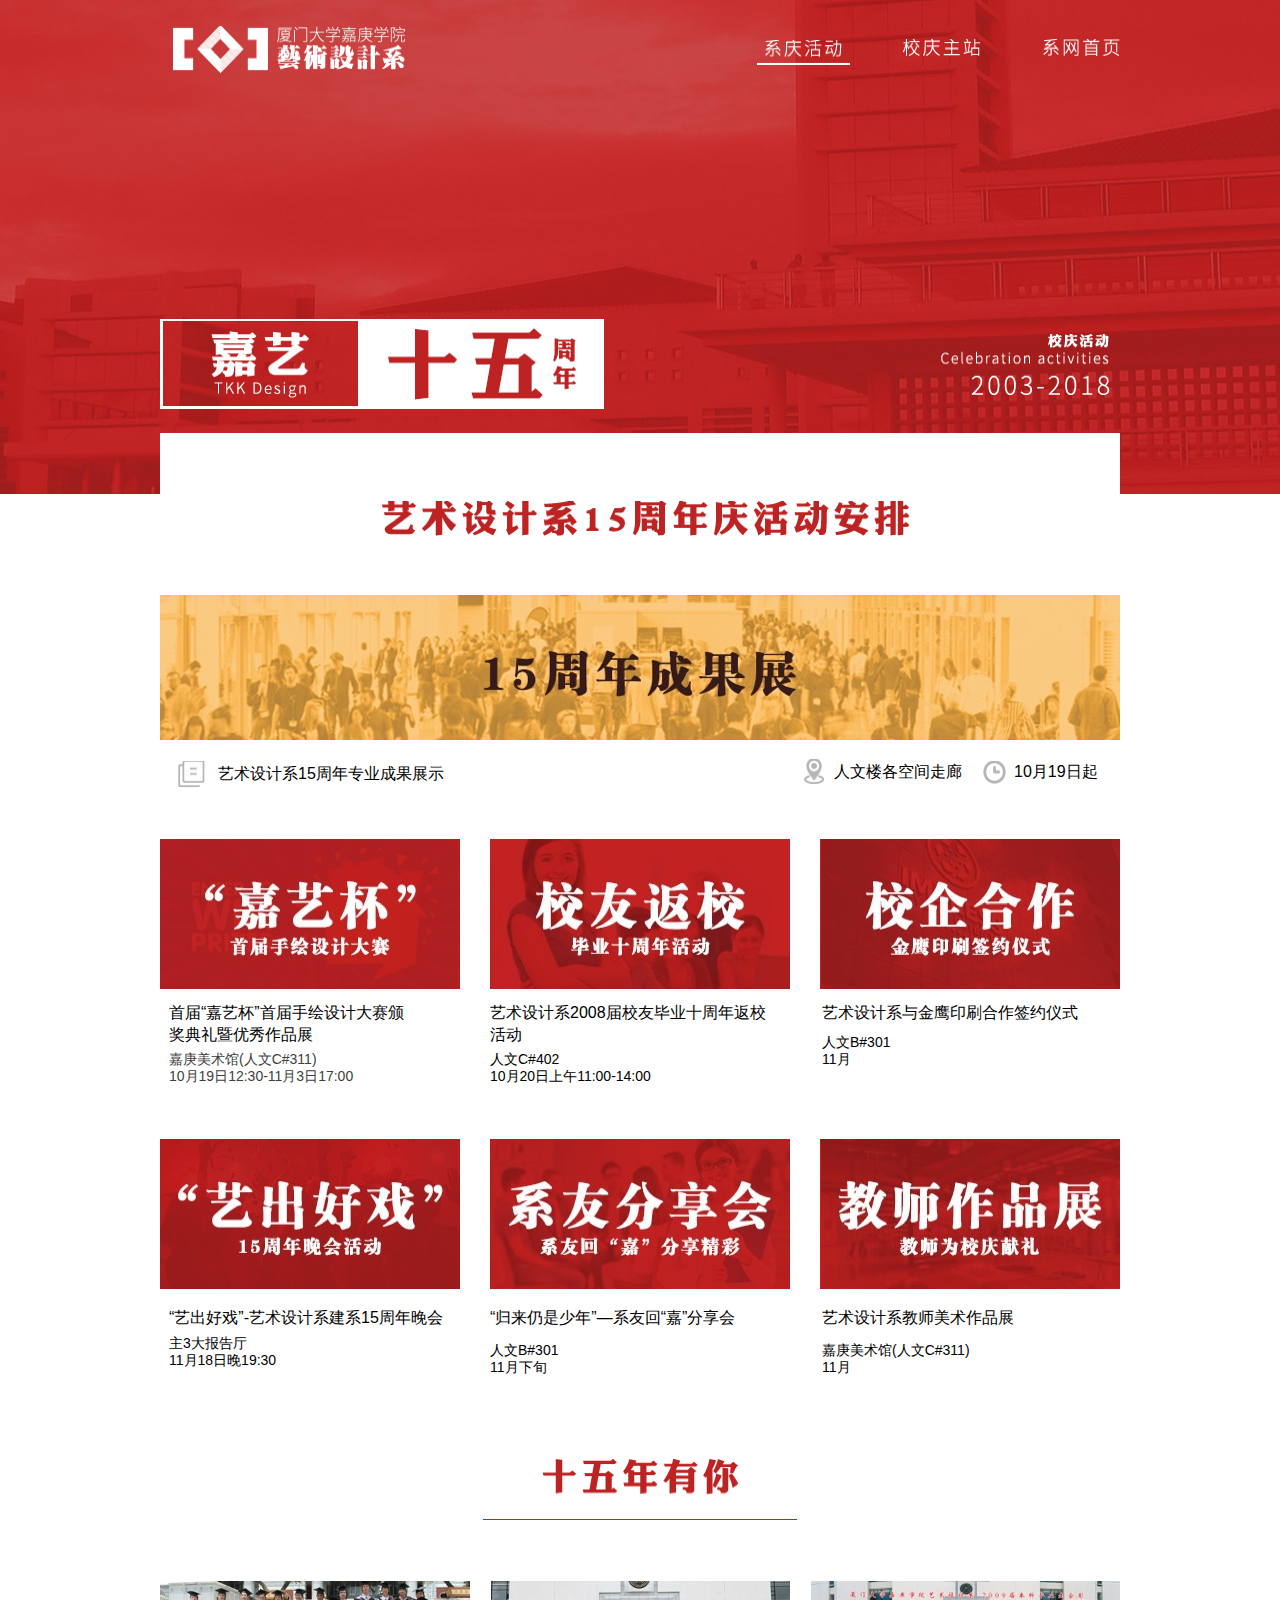
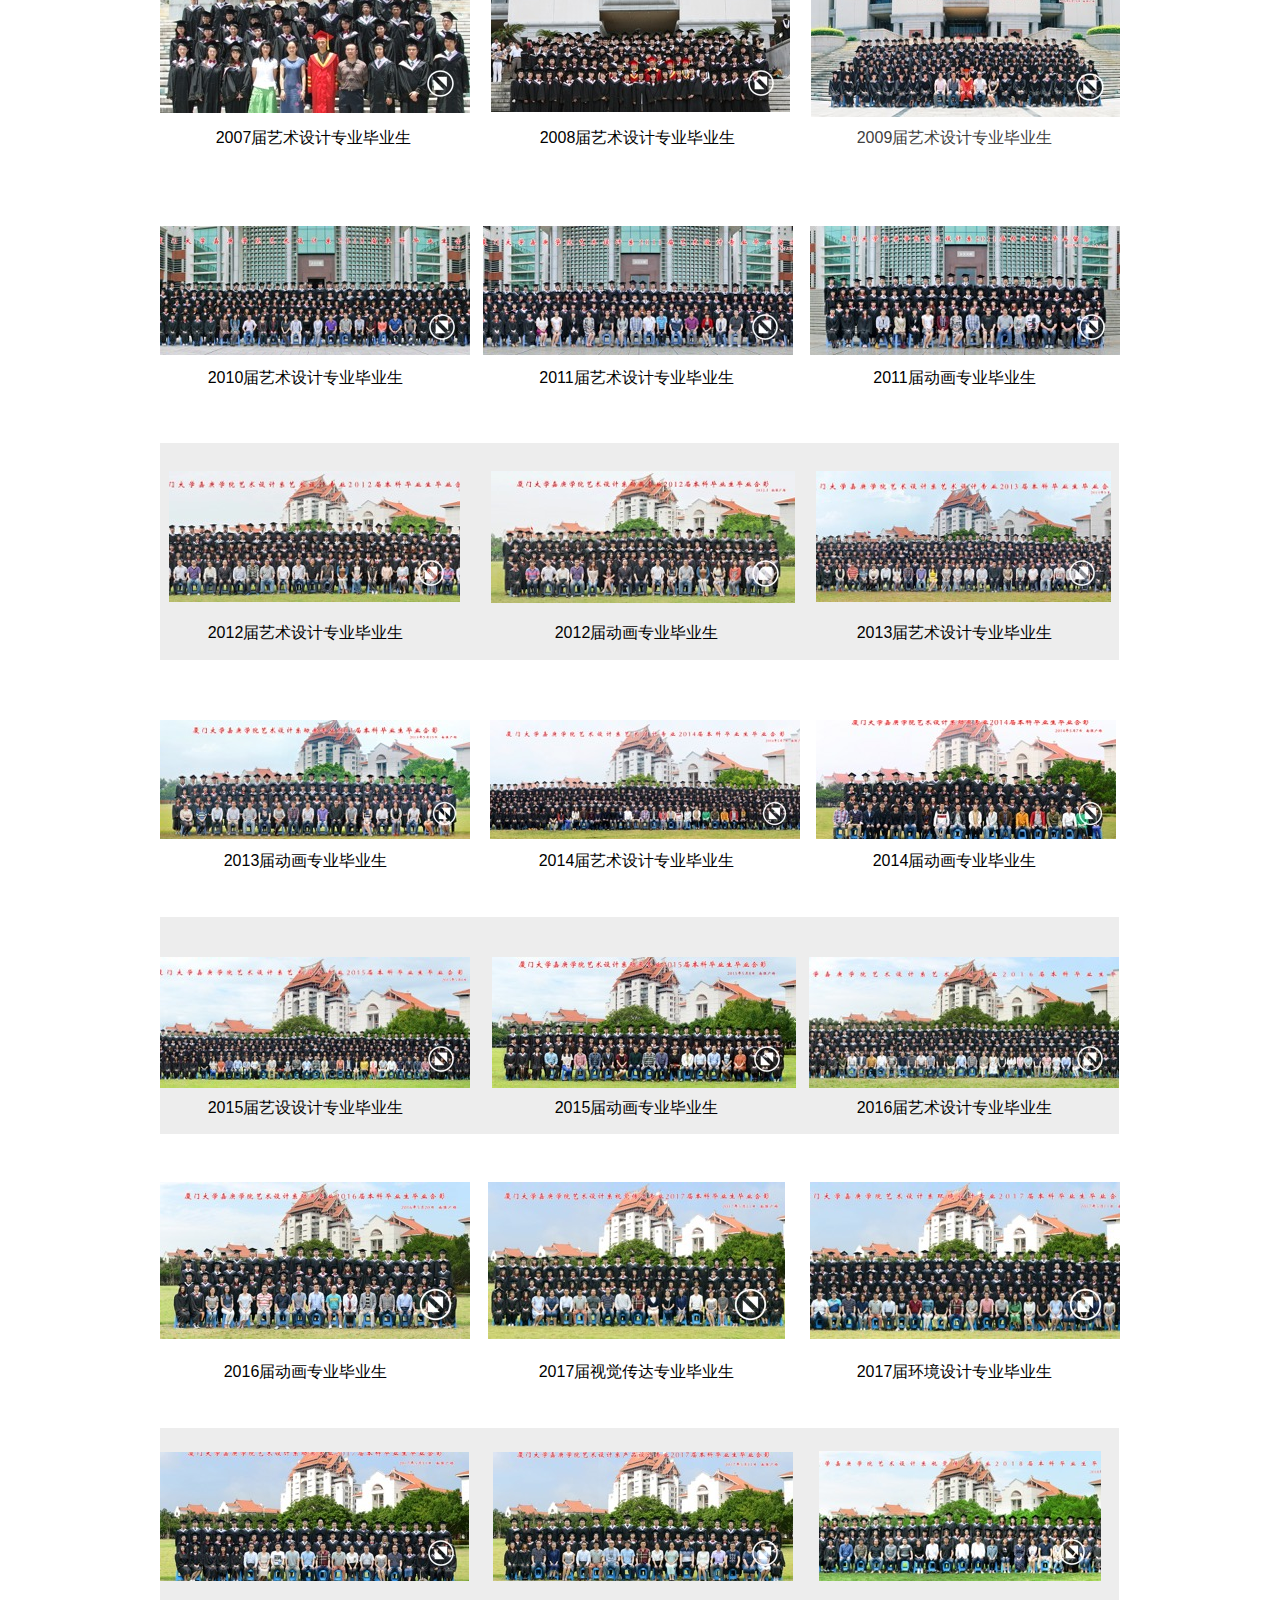
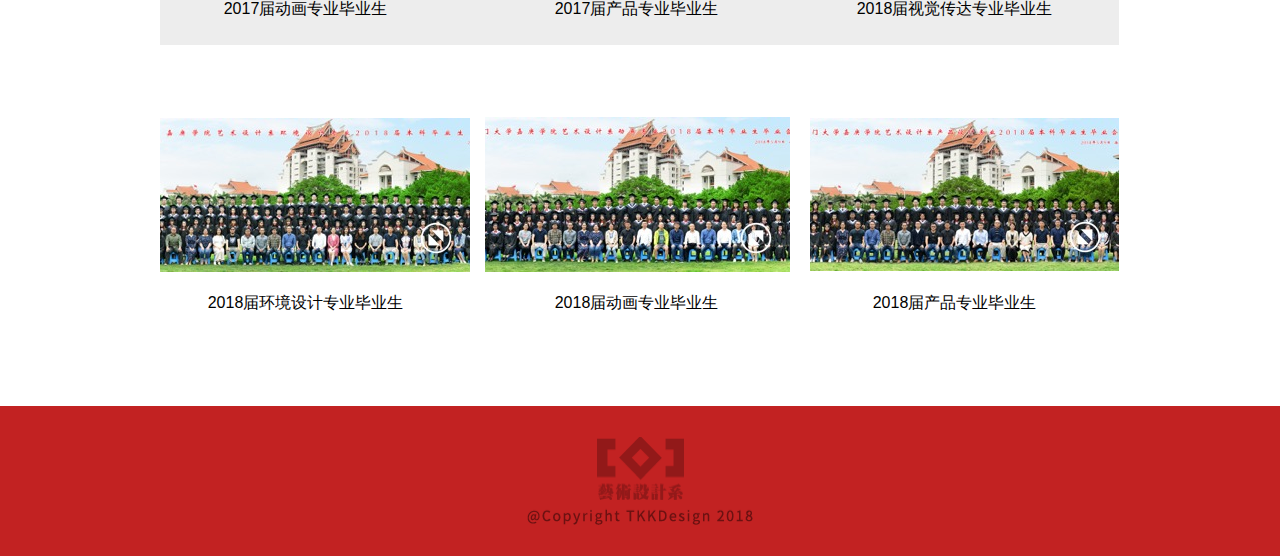
<file: index.html>
<!DOCTYPE html>
<html>
<head>
<meta charset="UTF-8">
<meta name="referrer" content="origin">
<meta name="viewport" content="width=960">
<meta name="description" content="&#x53a6;&#x95e8;&#x5927;&#x5b66;&#x5609;&#x5e9a;&#x5b66;&#x9662;&#x827a;&#x672f;&#x8bbe;&#x8ba1;&#x7cfb;15&#x5468;&#x5e74;&#x5e86;">
<title>&#x53a6;&#x95e8;&#x5927;&#x5b66;&#x5609;&#x5e9a;&#x5b66;&#x9662;&#x827a;&#x672f;&#x8bbe;&#x8ba1;&#x7cfb;15&#x5468;&#x5e74;&#x5e86;</title>
<link rel="stylesheet" type="text/css" href="css/site.20181018170533.css">
<!--[if lte IE 7]>
<link rel="stylesheet" type="text/css" href="css/site.20181018170533-lteIE7.css">
<![endif]-->
</head>
<body id="body">
<div class="vis pos size cont">
<div class="pos-2 vis-2 section">
<div class="vis pos-3 size-2 cont-2">
<div class="vis pos-4 size-3 cont-3">
<a class="anchor" href="http://art.xujc.com"><picture class="img-2"><source srcset="images/logo-232.png 1x"><img src="images/logo-232.png" alt="" class="js img"></picture></a>
</div>
<div class="vis pos-5 size-4 cont-4">
<a class="anchor" href="#anchor1"><picture class="img-4"><source srcset="images/nav1-93.png 1x"><img src="images/nav1-93.png" alt="" class="js-2 img-3"></picture></a>
</div>
<div class="vis pos-6 size-5 cont-5">
<a class="anchor" href="http://15.xujc.com/" target="_blank" rel="noopener"><picture class="img-6"><source srcset="images/nav3-77.png 1x"><img src="images/nav3-77.png" alt="" class="js-3 img-5"></picture></a>
</div>
<div class="vis pos-7 size-5 cont-6">
<a class="anchor" href="http://art.xujc.com" target="_blank" rel="noopener"><picture class="img-6"><source srcset="images/nav2-77.png 1x"><img src="images/nav2-77.png" alt="" class="js-4 img-5"></picture></a>
</div>
</div>
<div class="vis pos-8 size-6 cont-2">
<div class="vis pos-4 size-7 cont-7">
<picture class="img-8">
<source srcset="images/top-img-left-444.png 1x">
<img src="images/top-img-left-444.png" alt="" class="js-5 img-7">
</picture>
</div>
<div class="vis pos-9 size-8 cont-8">
<picture class="img-10">
<source srcset="images/top-img-right-169.png 1x">
<img src="images/top-img-right-169.png" alt="" class="js-6 img-9">
</picture>
</div>
</div>
</div>
<a name="anchor1" class="vis pos-10 size-9">
</a>
</div>
<div class="pos-11 vis-2 section-2">
<div class="vis pos-4 size-10 cont-2">
<div class="vis pos-4 size-10 colwrapper">
<div class="vis pos-4 size-11 cont-9">
<div class="vis pos-12 size-12 cont-10">
<picture class="img-12">
<source srcset="images/title-528.png 1x">
<img src="images/title-528.png" alt="" class="js-7 img-11">
</picture>
</div>
</div>
<div class="vis pos-13 size-13 cont-11">
<picture class="img-14">
<source srcset="images/con-t-960.jpg 1x">
<img src="images/con-t-960.jpg" alt="" class="js-8 img-13">
</picture>
</div>
</div>
</div>
<div class="vis pos-14 size-14 cont-2">
<div class="vis pos-15 size-15 cont-12">
<picture class="img-16">
<source srcset="images/icon-1-27.png 1x">
<img src="images/icon-1-27.png" alt="" class="js-9 img-15">
</picture>
</div>
<div class="vis-3 pos-16 size-16 cont-12">
<p class="para"><span class="font">&#x827a;&#x672f;&#x8bbe;&#x8ba1;&#x7cfb;15&#x5468;&#x5e74;&#x4e13;&#x4e1a;&#x6210;&#x679c;&#x5c55;&#x793a;</span></p>
</div>
<div class="vis pos-17 size-17 cont-12">
<picture class="img-18">
<source srcset="images/icon-2-21.png 1x">
<img src="images/icon-2-21.png" alt="" class="js-10 img-17">
</picture>
</div>
<div class="vis-3 pos-18 size-18 cont-12">
<p class="para"><span class="font">&#x4eba;&#x6587;&#x697c;&#x5404;&#x7a7a;&#x95f4;&#x8d70;&#x5eca;</span></p>
</div>
<div class="vis pos-19 size-19 cont-12">
<picture class="img-20">
<source srcset="images/icon-3-23.png 1x">
<img src="images/icon-3-23.png" alt="" class="js-11 img-19">
</picture>
</div>
<div class="vis-3 pos-20 size-20 cont-12">
<p class="para"><span class="font">10&#x6708;19&#x65e5;&#x8d77;</span></p>
</div>
</div>
<div class="vis pos-21 size-21 cont-2">
<div class="vis pos-4 size-22 cont-12">
<picture class="img-22">
<source srcset="images/con-2-300.jpg 1x">
<img src="images/con-2-300.jpg" alt="" class="js-12 img-21">
</picture>
</div>
<div class="vis pos-22 size-22 cont-12">
<picture class="img-22">
<source srcset="images/con-3-300.jpg 1x">
<img src="images/con-3-300.jpg" alt="" class="js-13 img-21">
</picture>
</div>
<div class="vis pos-22 size-22 cont-12">
<picture class="img-22">
<source srcset="images/con-4-300.jpg 1x">
<img src="images/con-4-300.jpg" alt="" class="js-14 img-21">
</picture>
</div>
</div>
<div class="vis pos-23 size-23 cont-2">
<div class="vis pos-4 size-24 colwrapper">
<div class="vis-3 pos-4 size-25 cont-13">
<p class="para"><span class="font-2">&#x9996;&#x5c4a;&ldquo;&#x5609;&#x827a;&#x676f;&rdquo;&#x9996;&#x5c4a;&#x624b;&#x7ed8;&#x8bbe;&#x8ba1;&#x5927;&#x8d5b;&#x9881;&#x5956;&#x5178;&#x793c;&#x66a8;&#x4f18;&#x79c0;&#x4f5c;&#x54c1;&#x5c55;</span></p>
</div>
<div class="vis-3 pos-4 size-26 cont-14">
<p class="para"><span class="font-3">&#x5609;&#x5e9a;&#x7f8e;&#x672f;&#x9986;(&#x4eba;&#x6587;C#311)</span></p>
<p class="para"><span class="font-3">10&#x6708;19&#x65e5;12:30-11&#x6708;3&#x65e5;17:00</span></p>
</div>
</div>
<div class="vis pos-24 size-27 colwrapper">
<div class="vis-3 pos-4 size-28 cont-15">
<p class="para"><span class="font-2">&#x827a;&#x672f;&#x8bbe;&#x8ba1;&#x7cfb;2008&#x5c4a;&#x6821;&#x53cb;&#x6bd5;&#x4e1a;&#x5341;&#x5468;&#x5e74;&#x8fd4;&#x6821;&#x6d3b;&#x52a8;</span></p>
</div>
<div class="vis-3 pos-4 size-26 cont-16">
<p class="para"><span class="font-4">&#x4eba;&#x6587;C#402</span></p>
<p class="para"><span class="font-4">10&#x6708;20&#x65e5;&#x4e0a;&#x5348;11:00-14:00</span></p>
</div>
</div>
<div class="vis pos-25 size-29 colwrapper">
<div class="vis-3 pos-4 size-30 cont-17">
<p class="para"><span class="font-2">&#x827a;&#x672f;&#x8bbe;&#x8ba1;&#x7cfb;&#x4e0e;&#x91d1;&#x9e70;&#x5370;&#x5237;&#x5408;&#x4f5c;&#x7b7e;&#x7ea6;&#x4eea;&#x5f0f;</span></p>
</div>
<div class="vis-3 pos-26 size-31 cont-18">
<p class="para"><span class="font-4">&#x4eba;&#x6587;B#301</span></p>
<p class="para"><span class="font-4">11&#x6708;</span></p>
</div>
</div>
</div>
<div class="vis pos-27 size-21 cont-2">
<div class="vis pos-4 size-22 cont-12">
<picture class="img-22">
<source srcset="images/con-5-300.jpg 1x">
<img src="images/con-5-300.jpg" alt="" class="js-15 img-21">
</picture>
</div>
<div class="vis pos-22 size-22 cont-12">
<picture class="img-22">
<source srcset="images/con-6-300.jpg 1x">
<img src="images/con-6-300.jpg" alt="" class="js-16 img-21">
</picture>
</div>
<div class="vis pos-22 size-22 cont-12">
<picture class="img-22">
<source srcset="images/con-7-300.jpg 1x">
<img src="images/con-7-300.jpg" alt="" class="js-17 img-21">
</picture>
</div>
</div>
<div class="vis pos-28 size-32 cont-2">
<div class="vis-3 pos-4 size-33 cont-12">
<p class="para"><span class="font-2">&ldquo;&#x827a;&#x51fa;&#x597d;&#x620f;&rdquo;-&#x827a;&#x672f;&#x8bbe;&#x8ba1;&#x7cfb;&#x5efa;&#x7cfb;15&#x5468;&#x5e74;&#x665a;&#x4f1a;</span></p>
</div>
<div class="vis-3 pos-29 size-34 cont-12">
<p class="para"><span class="font-2">&ldquo;&#x5f52;&#x6765;&#x4ecd;&#x662f;&#x5c11;&#x5e74;&rdquo;&mdash;&#x7cfb;&#x53cb;&#x56de;&ldquo;&#x5609;&rdquo;&#x5206;&#x4eab;&#x4f1a;</span></p>
</div>
<div class="vis-3 pos-29 size-35 cont-12">
<p class="para"><span class="font-2">&#x827a;&#x672f;&#x8bbe;&#x8ba1;&#x7cfb;&#x6559;&#x5e08;&#x7f8e;&#x672f;&#x4f5c;&#x54c1;&#x5c55;</span></p>
</div>
</div>
<div class="vis pos-18 size-36 cont-2">
<div class="vis-3 pos-4 size-37 cont-12">
<p class="para"><span class="font-4">&#x4e3b;3&#x5927;&#x62a5;&#x544a;&#x5385;</span></p>
<p class="para"><span class="font-4">11&#x6708;18&#x65e5;&#x665a;19:30</span></p>
</div>
<div class="vis-3 pos-30 size-31 cont-12">
<p class="para"><span class="font-4">&#x4eba;&#x6587;B#301</span></p>
<p class="para"><span class="font-4">11&#x6708;&#x4e0b;&#x65ec;</span></p>
</div>
<div class="vis-3 pos-31 size-31 cont-12">
<p class="para"><span class="font-4">&#x5609;&#x5e9a;&#x7f8e;&#x672f;&#x9986;(&#x4eba;&#x6587;C#311)</span></p>
<p class="para"><span class="font-4">11&#x6708;</span></p>
</div>
</div>
<div class="vis pos-32 size-38 cont-19">
<picture class="img-24">
<source srcset="images/title-2-314.png 1x">
<img src="images/title-2-314.png" alt="" class="js-18 img-23">
</picture>
</div>
<div class="vis pos-33 size-39 cont-2">
<div class="vis pos-4 size-40 cont-20">
<a class="anchor js-44" href="images/2007jie-yi-shu-she-ji-xi-2272.jpg"><picture class="img-26"><source srcset="images/2007jie-yi-shu-she-ji-xi-310.jpg 1x, images/2007jie-yi-shu-she-ji-xi-620.jpg 2x"><img src="images/2007jie-yi-shu-she-ji-xi-310.jpg" alt="" class="js-19 img-25"></picture></a>
</div>
<div class="vis pos-34 size-41 cont-21">
<a class="anchor js-45" href="images/2008jie-bi-ye-sheng-he-ying-1000.jpg"><picture class="img-28"><source srcset="images/2008jie-bi-ye-sheng-he-ying-299.jpg 1x, images/2008jie-bi-ye-sheng-he-ying-598.jpg 2x"><img src="images/2008jie-bi-ye-sheng-he-ying-299.jpg" alt="" class="js-20 img-27"></picture></a>
</div>
<div class="vis pos-34 size-42 cont-22">
<a class="anchor js-46" href="images/2009jie-bi-ye-sheng-he-ying-1296.jpg"><picture class="img-30"><source srcset="images/2009jie-bi-ye-sheng-he-ying-309.jpg 1x, images/2009jie-bi-ye-sheng-he-ying-618.jpg 2x"><img src="images/2009jie-bi-ye-sheng-he-ying-309.jpg" alt="" class="js-21 img-29"></picture></a>
</div>
</div>
<div class="vis pos-35 size-43 cont-2">
<div class="vis-3 pos-4 size-33 cont-12">
<p class="para-2"><span class="font-5">2007&#x5c4a;&#x827a;&#x672f;&#x8bbe;&#x8ba1;&#x4e13;&#x4e1a;&#x6bd5;&#x4e1a;&#x751f;</span></p>
</div>
<div class="vis-3 pos-36 size-33 cont-12">
<p class="para-2"><span class="font-5">2008&#x5c4a;&#x827a;&#x672f;&#x8bbe;&#x8ba1;&#x4e13;&#x4e1a;&#x6bd5;&#x4e1a;&#x751f;</span></p>
</div>
<div class="vis-3 pos-37 size-33 cont-12">
<p class="para-2"><span class="font-6">2009&#x5c4a;&#x827a;&#x672f;&#x8bbe;&#x8ba1;&#x4e13;&#x4e1a;&#x6bd5;&#x4e1a;&#x751f;</span></p>
</div>
</div>
<div class="vis pos-38 size-44 cont-2">
<div class="vis pos-4 size-45 cont-23">
<a class="anchor js-47" href="images/2010yi-she-1584.jpg"><picture class="img-32"><source srcset="images/2010yi-she-310.jpg 1x, images/2010yi-she-620.jpg 2x"><img src="images/2010yi-she-310.jpg" alt="" class="js-22 img-31"></picture></a>
</div>
<div class="vis pos-3 size-45 cont-24">
<a class="anchor js-48" href="images/2011jie-yi-she-1584.jpg"><picture class="img-32"><source srcset="images/2011jie-yi-she-310.jpg 1x, images/2011jie-yi-she-620.jpg 2x"><img src="images/2011jie-yi-she-310.jpg" alt="" class="js-23 img-31"></picture></a>
</div>
<div class="vis pos-39 size-45 cont-25">
<a class="anchor js-49" href="images/2011jie-dong-hua-1296.jpg"><picture class="img-32"><source srcset="images/2011jie-dong-hua-310.jpg 1x, images/2011jie-dong-hua-620.jpg 2x"><img src="images/2011jie-dong-hua-310.jpg" alt="" class="js-24 img-31"></picture></a>
</div>
</div>
<div class="vis pos-40 size-46 cont-2">
<div class="vis-3 pos-4 size-47 cont-12">
<p class="para-2"><span class="font-5">2010&#x5c4a;&#x827a;&#x672f;&#x8bbe;&#x8ba1;&#x4e13;&#x4e1a;&#x6bd5;&#x4e1a;&#x751f;</span></p>
</div>
<div class="vis-3 pos-41 size-47 cont-12">
<p class="para-2"><span class="font-5">2011&#x5c4a;&#x827a;&#x672f;&#x8bbe;&#x8ba1;&#x4e13;&#x4e1a;&#x6bd5;&#x4e1a;&#x751f;</span></p>
</div>
<div class="vis-3 pos-42 size-47 cont-12">
<p class="para-2"><span class="font-5">2011&#x5c4a;&#x52a8;&#x753b;&#x4e13;&#x4e1a;&#x6bd5;&#x4e1a;&#x751f;</span></p>
</div>
</div>
<div class="vis pos-43 size-48 cont-26">
<div class="vis pos-44 size-49 cont-2">
<div class="vis pos-4 size-50 cont-27">
<a class="anchor js-50" href="images/2012jie-yi-she-1584.jpg"><picture class="img-34"><source srcset="images/2012jie-yi-she-291.jpg 1x, images/2012jie-yi-she-582.jpg 2x"><img src="images/2012jie-yi-she-291.jpg" alt="" class="js-25 img-33"></picture></a>
</div>
<div class="vis pos-45 size-51 cont-28">
<a class="anchor js-51" href="images/2012jie-dong-hua-1296.jpg"><picture class="img-36"><source srcset="images/2012jie-dong-hua-304.jpg 1x, images/2012jie-dong-hua-608.jpg 2x"><img src="images/2012jie-dong-hua-304.jpg" alt="" class="js-26 img-35"></picture></a>
</div>
<div class="vis pos-34 size-52 cont-29">
<a class="anchor js-52" href="images/2013jie-yi-she-1584.jpg"><picture class="img-38"><source srcset="images/2013jie-yi-she-295.jpg 1x, images/2013jie-yi-she-590.jpg 2x"><img src="images/2013jie-yi-she-295.jpg" alt="" class="js-27 img-37"></picture></a>
</div>
</div>
<div class="vis pos-46 size-53 cont-2">
<div class="vis-3 pos-4 size-54 cont-30">
<p class="para-2"><span class="font-5">2012&#x5c4a;&#x827a;&#x672f;&#x8bbe;&#x8ba1;&#x4e13;&#x4e1a;&#x6bd5;&#x4e1a;&#x751f;</span></p>
</div>
<div class="vis-3 pos-41 size-33 cont-31">
<p class="para-2"><span class="font-5">2012&#x5c4a;&#x52a8;&#x753b;&#x4e13;&#x4e1a;&#x6bd5;&#x4e1a;&#x751f;</span></p>
</div>
<div class="vis-3 pos-42 size-33 cont-32">
<p class="para-2"><span class="font-5">2013&#x5c4a;&#x827a;&#x672f;&#x8bbe;&#x8ba1;&#x4e13;&#x4e1a;&#x6bd5;&#x4e1a;&#x751f;</span></p>
</div>
</div>
</div>
<div class="vis pos-47 size-55 cont-2">
<div class="vis pos-4 size-56 cont-33">
<a class="anchor js-53" href="images/2013jie-dong-hua-1296.jpg"><picture class="img-40"><source srcset="images/2013jie-dong-hua-310.jpg 1x, images/2013jie-dong-hua-620.jpg 2x"><img src="images/2013jie-dong-hua-310.jpg" alt="" class="js-28 img-39"></picture></a>
</div>
<div class="vis pos-48 size-56 cont-34">
<a class="anchor js-54" href="images/2014jie-yi-she-1701.jpg"><picture class="img-40"><source srcset="images/2014jie-yi-she-310.jpg 1x, images/2014jie-yi-she-620.jpg 2x"><img src="images/2014jie-yi-she-310.jpg" alt="" class="js-29 img-39"></picture></a>
</div>
<div class="vis pos-49 size-57 cont-35">
<a class="anchor js-55" href="images/2014jie-dong-hua-1191.jpg"><picture class="img-42"><source srcset="images/2014jie-dong-hua-300.jpg 1x, images/2014jie-dong-hua-600.jpg 2x"><img src="images/2014jie-dong-hua-300.jpg" alt="" class="js-30 img-41"></picture></a>
</div>
</div>
<div class="vis pos-50 size-46 cont-2">
<div class="vis-3 pos-4 size-47 cont-12">
<p class="para-2"><span class="font-5">2013&#x5c4a;&#x52a8;&#x753b;&#x4e13;&#x4e1a;&#x6bd5;&#x4e1a;&#x751f;</span></p>
</div>
<div class="vis-3 pos-41 size-47 cont-12">
<p class="para-2"><span class="font-5">2014&#x5c4a;&#x827a;&#x672f;&#x8bbe;&#x8ba1;&#x4e13;&#x4e1a;&#x6bd5;&#x4e1a;&#x751f;</span></p>
</div>
<div class="vis-3 pos-42 size-47 cont-12">
<p class="para-2"><span class="font-5">2014&#x5c4a;&#x52a8;&#x753b;&#x4e13;&#x4e1a;&#x6bd5;&#x4e1a;&#x751f;</span></p>
</div>
</div>
<div class="vis pos-51 size-58 cont-2">
<div class="vis pos-4 size-58 colwrapper">
<div class="vis pos-4 size-48 cont-36">
<div class="vis pos-52 size-59 cont-2">
<div class="vis pos-4 size-60 cont-37">
<a class="anchor js-56" href="images/2015jie-yi-she-1701.jpg"><picture class="img-44"><source srcset="images/2015jie-yi-she-310.jpg 1x, images/2015jie-yi-she-620.jpg 2x"><img src="images/2015jie-yi-she-310.jpg" alt="" class="js-31 img-43"></picture></a>
</div>
<div class="vis pos-53 size-61 cont-38">
<a class="anchor js-57" href="images/2015jie-dong-hua-1176.jpg"><picture class="img-46"><source srcset="images/2015jie-dong-hua-304.jpg 1x, images/2015jie-dong-hua-608.jpg 2x"><img src="images/2015jie-dong-hua-304.jpg" alt="" class="js-32 img-45"></picture></a>
</div>
<div class="vis pos-3 size-60 cont-39">
<a class="anchor js-58" href="images/2016jie-yi-shu-she-ji-1984.jpg"><picture class="img-44"><source srcset="images/2016jie-yi-shu-she-ji-310.jpg 1x, images/2016jie-yi-shu-she-ji-620.jpg 2x"><img src="images/2016jie-yi-shu-she-ji-310.jpg" alt="" class="js-33 img-43"></picture></a>
</div>
</div>
</div>
<div class="vis pos-54 size-46 cont-2">
<div class="vis-3 pos-4 size-47 cont-40">
<p class="para-2"><span class="font-5">2015&#x5c4a;&#x827a;&#x8bbe;&#x8bbe;&#x8ba1;&#x4e13;&#x4e1a;&#x6bd5;&#x4e1a;&#x751f;</span></p>
</div>
<div class="vis-3 pos-41 size-47 cont-41">
<p class="para-2"><span class="font-5">2015&#x5c4a;&#x52a8;&#x753b;&#x4e13;&#x4e1a;&#x6bd5;&#x4e1a;&#x751f;</span></p>
</div>
<div class="vis-3 pos-42 size-47 cont-42">
<p class="para-2"><span class="font-5">2016&#x5c4a;&#x827a;&#x672f;&#x8bbe;&#x8ba1;&#x4e13;&#x4e1a;&#x6bd5;&#x4e1a;&#x751f;</span></p>
</div>
</div>
</div>
</div>
<div class="vis pos-55 size-62 cont-2">
<div class="vis pos-4 size-63 cont-43">
<a class="anchor js-59" href="images/2016jie-dong-hua-1162.jpg"><picture class="img-48"><source srcset="images/2016jie-dong-hua-310.jpg 1x, images/2016jie-dong-hua-620.jpg 2x"><img src="images/2016jie-dong-hua-310.jpg" alt="" class="js-34 img-47"></picture></a>
</div>
<div class="vis pos-56 size-64 cont-44">
<a class="anchor js-60" href="images/2017jie-shi-jue-chuan-da-zhuan-ye-2000.jpg"><picture class="img-50"><source srcset="images/2017jie-shi-jue-chuan-da-zhuan-ye-297.jpg 1x, images/2017jie-shi-jue-chuan-da-zhuan-ye-594.jpg 2x"><img src="images/2017jie-shi-jue-chuan-da-zhuan-ye-297.jpg" alt="" class="js-35 img-49"></picture></a>
</div>
<div class="vis pos-57 size-63 cont-45">
<a class="anchor js-61" href="images/2017jie-huan-jing-she-ji-zhuan-ye-2000.jpg"><picture class="img-48"><source srcset="images/2017jie-huan-jing-she-ji-zhuan-ye-310.jpg 1x, images/2017jie-huan-jing-she-ji-zhuan-ye-620.jpg 2x"><img src="images/2017jie-huan-jing-she-ji-zhuan-ye-310.jpg" alt="" class="js-36 img-47"></picture></a>
</div>
</div>
<div class="vis pos-58 size-46 cont-2">
<div class="vis-3 pos-4 size-47 cont-12">
<p class="para-2"><span class="font-5">2016&#x5c4a;&#x52a8;&#x753b;&#x4e13;&#x4e1a;&#x6bd5;&#x4e1a;&#x751f;</span></p>
</div>
<div class="vis-3 pos-41 size-47 cont-12">
<p class="para-2"><span class="font-5">2017&#x5c4a;&#x89c6;&#x89c9;&#x4f20;&#x8fbe;&#x4e13;&#x4e1a;&#x6bd5;&#x4e1a;&#x751f;</span></p>
</div>
<div class="vis-3 pos-42 size-47 cont-12">
<p class="para-2"><span class="font-5">2017&#x5c4a;&#x73af;&#x5883;&#x8bbe;&#x8ba1;&#x4e13;&#x4e1a;&#x6bd5;&#x4e1a;&#x751f;</span></p>
</div>
</div>
<div class="vis pos-51 size-48 cont-46">
<div class="vis pos-59 size-65 cont-2">
<div class="vis pos-60 size-66 cont-47">
<a class="anchor js-62" href="images/2017jie-dong-hua-zhuan-ye-1151.jpg"><picture class="img-52"><source srcset="images/2017jie-dong-hua-zhuan-ye-309.jpg 1x, images/2017jie-dong-hua-zhuan-ye-618.jpg 2x"><img src="images/2017jie-dong-hua-zhuan-ye-309.jpg" alt="" class="js-37 img-51"></picture></a>
</div>
<div class="vis pos-61 size-67 cont-48">
<a class="anchor js-63" href="images/2017jie-chan-pin-she-ji-zhuan-ye-1151.jpg"><picture class="img-54"><source srcset="images/2017jie-chan-pin-she-ji-zhuan-ye-300.jpg 1x, images/2017jie-chan-pin-she-ji-zhuan-ye-600.jpg 2x"><img src="images/2017jie-chan-pin-she-ji-zhuan-ye-300.jpg" alt="" class="js-38 img-53"></picture></a>
</div>
<div class="vis pos-62 size-68 cont-49">
<a class="anchor js-64" href="images/2018jie-shi-jue-chuan-da-he-zhao-2000.jpg"><picture class="img-56"><source srcset="images/2018jie-shi-jue-chuan-da-he-zhao-282.jpg 1x, images/2018jie-shi-jue-chuan-da-he-zhao-564.jpg 2x"><img src="images/2018jie-shi-jue-chuan-da-he-zhao-282.jpg" alt="" class="js-39 img-55"></picture></a>
</div>
</div>
<div class="vis pos-63 size-46 cont-2">
<div class="vis-3 pos-4 size-47 cont-50">
<p class="para-2"><span class="font-5">2017&#x5c4a;&#x52a8;&#x753b;&#x4e13;&#x4e1a;&#x6bd5;&#x4e1a;&#x751f;</span></p>
</div>
<div class="vis-3 pos-41 size-47 cont-51">
<p class="para-2"><span class="font-5">2017&#x5c4a;&#x4ea7;&#x54c1;&#x4e13;&#x4e1a;&#x6bd5;&#x4e1a;&#x751f;</span></p>
</div>
<div class="vis-3 pos-42 size-47 cont-52">
<p class="para-2"><span class="font-5">2018&#x5c4a;&#x89c6;&#x89c9;&#x4f20;&#x8fbe;&#x4e13;&#x4e1a;&#x6bd5;&#x4e1a;&#x751f;</span></p>
</div>
</div>
</div>
<div class="vis pos-64 size-69 cont-2">
<div class="vis pos-60 size-70 cont-53">
<a class="anchor js-65" href="images/2018jie-huan-jing-she-ji-he-zhao-2000.jpg"><picture class="img-58"><source srcset="images/2018jie-huan-jing-she-ji-he-zhao-310.jpg 1x, images/2018jie-huan-jing-she-ji-he-zhao-620.jpg 2x"><img src="images/2018jie-huan-jing-she-ji-he-zhao-310.jpg" alt="" class="js-40 img-57"></picture></a>
</div>
<div class="vis pos-65 size-71 cont-54">
<a class="anchor js-66" href="images/2018jie-dong-hua-he-zhao-2000.jpg"><picture class="img-60"><source srcset="images/2018jie-dong-hua-he-zhao-305.jpg 1x, images/2018jie-dong-hua-he-zhao-610.jpg 2x"><img src="images/2018jie-dong-hua-he-zhao-305.jpg" alt="" class="js-41 img-59"></picture></a>
</div>
<div class="vis pos-66 size-72 cont-55">
<a class="anchor js-67" href="images/2018jie-chan-pin-he-zhao-2000.jpg"><picture class="img-62"><source srcset="images/2018jie-chan-pin-he-zhao-309.jpg 1x, images/2018jie-chan-pin-he-zhao-618.jpg 2x"><img src="images/2018jie-chan-pin-he-zhao-309.jpg" alt="" class="js-42 img-61"></picture></a>
</div>
</div>
<div class="vis pos-67 size-46 cont-2">
<div class="vis-3 pos-4 size-47 cont-12">
<p class="para-2"><span class="font-5">2018&#x5c4a;&#x73af;&#x5883;&#x8bbe;&#x8ba1;&#x4e13;&#x4e1a;&#x6bd5;&#x4e1a;&#x751f;</span></p>
</div>
<div class="vis-3 pos-41 size-47 cont-12">
<p class="para-2"><span class="font-5">2018&#x5c4a;&#x52a8;&#x753b;&#x4e13;&#x4e1a;&#x6bd5;&#x4e1a;&#x751f;</span></p>
</div>
<div class="vis-3 pos-42 size-47 cont-12">
<p class="para-2"><span class="font-5">2018&#x5c4a;&#x4ea7;&#x54c1;&#x4e13;&#x4e1a;&#x6bd5;&#x4e1a;&#x751f;</span></p>
</div>
</div>
</div>
<div class="vis pos-68 size-73 cont-56">
<div class="pos-69 vis-2 section">
<div class="vis pos-70 size-74 cont-57">
<picture class="img-64">
<source srcset="images/bt-logo-226.png 1x">
<img src="images/bt-logo-226.png" alt="" class="js-43 img-63">
</picture>
</div>
</div>
</div>
<script type="text/javascript" src="js/jquery.js"></script>
<script type="text/javascript" src="js/lightbox.js"></script>
<script type="text/javascript" src="js/index.20181018170533.js"></script>
<script type="text/javascript">
var ver=RegExp(/Mozilla\/5\.0 \(Linux; .; Android ([\d.]+)/).exec(navigator.userAgent);if(ver&&parseFloat(ver[1])<5){document.getElementsByTagName('body')[0].className+=' whitespacefix';}
</script>
</body>
</html>
</file>
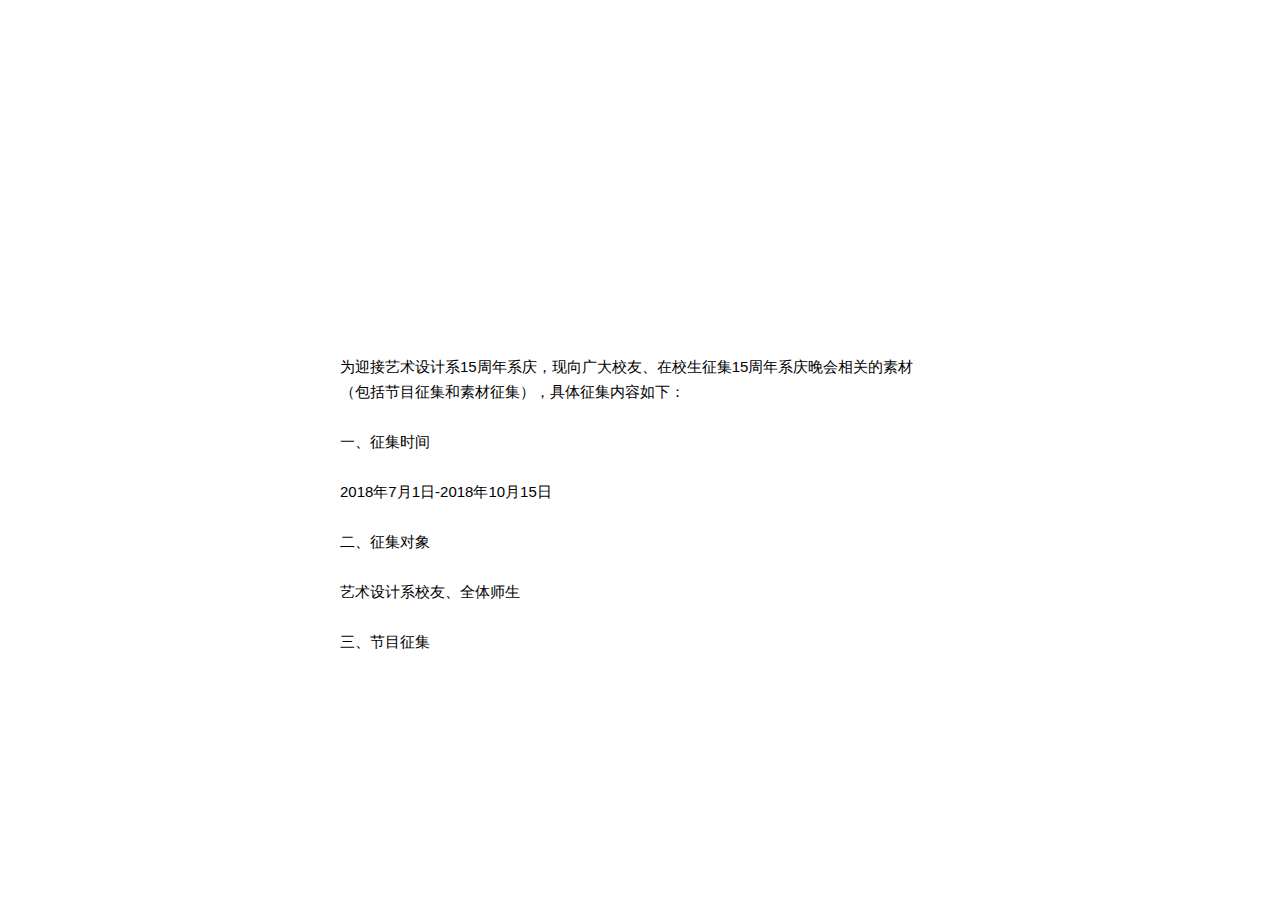
<file: 2ye.html>
<!DOCTYPE html>
<html>
<head>
<meta charset="UTF-8">
<meta name="referrer" content="origin">
<meta name="viewport" content="width=960">
<title>2&#x9875;</title>
<link rel="stylesheet" type="text/css" href="css/site.20181018170533.css">
<!--[if lte IE 7]>
<link rel="stylesheet" type="text/css" href="css/site.20181018170533-lteIE7.css">
<![endif]-->
</head>
<body id="body">
<div class="pos-71 vis-2 section-2">
<div class="vis-3 pos-72 size-75 cont-12">
<p class="para"><span class="font-7">&#x4e3a;&#x8fce;&#x63a5;&#x827a;&#x672f;&#x8bbe;&#x8ba1;&#x7cfb;15&#x5468;&#x5e74;&#x7cfb;&#x5e86;&#xff0c;&#x73b0;&#x5411;&#x5e7f;&#x5927;&#x6821;&#x53cb;&#x3001;&#x5728;&#x6821;&#x751f;&#x5f81;&#x96c6;15&#x5468;&#x5e74;&#x7cfb;&#x5e86;&#x665a;&#x4f1a;&#x76f8;&#x5173;&#x7684;&#x7d20;&#x6750;&#xff08;&#x5305;&#x62ec;&#x8282;&#x76ee;&#x5f81;&#x96c6;&#x548c;&#x7d20;&#x6750;&#x5f81;&#x96c6;&#xff09;&#xff0c;&#x5177;&#x4f53;&#x5f81;&#x96c6;&#x5185;&#x5bb9;&#x5982;&#x4e0b;&#xff1a;</span></p>
<p class="para"><span class="font-7">&#xfeff;&ZeroWidthSpace;</span></p>
<p class="para"><span class="font-7">&#x4e00;&#x3001;&#x5f81;&#x96c6;&#x65f6;&#x95f4;</span></p>
<p class="para"><span class="font-7">&#xfeff;&ZeroWidthSpace;</span></p>
<p class="para"><span class="font-7">2018&#x5e74;7&#x6708;1&#x65e5;-2018&#x5e74;10&#x6708;15&#x65e5;</span></p>
<p class="para"><span class="font-7">&#xfeff;&ZeroWidthSpace;</span></p>
<p class="para"><span class="font-7">&#x4e8c;&#x3001;&#x5f81;&#x96c6;&#x5bf9;&#x8c61;</span></p>
<p class="para"><span class="font-7">&#xfeff;&ZeroWidthSpace;</span></p>
<p class="para"><span class="font-7">&#x827a;&#x672f;&#x8bbe;&#x8ba1;&#x7cfb;&#x6821;&#x53cb;&#x3001;&#x5168;&#x4f53;&#x5e08;&#x751f;</span></p>
<p class="para"><span class="font-7">&#xfeff;&ZeroWidthSpace;</span></p>
<p class="para"><span class="font-7">&#x4e09;&#x3001;&#x8282;&#x76ee;&#x5f81;&#x96c6;</span></p>
</div>
</div>
<script type="text/javascript">
var ver=RegExp(/Mozilla\/5\.0 \(Linux; .; Android ([\d.]+)/).exec(navigator.userAgent);if(ver&&parseFloat(ver[1])<5){document.getElementsByTagName('body')[0].className+=' whitespacefix';}
</script>
</body>
</html>
</file>
<file: css/site.20181018170533.css>
html{font-family:sans-serif;-ms-text-size-adjust:100%;-webkit-text-size-adjust:100%}body{margin:0}audio,video{display:inline-block;vertical-align:baseline}audio:not([controls]){display:none;height:0}[hidden],template{display:none}a{background:0 0}a:active,a:hover{outline:0}b,strong{font-weight:700}dfn{font-style:italic}h1{font-size:2em;margin:.67em 0}img{border:0}svg:not(:root){overflow:hidden}button,input,optgroup,select,textarea{color:inherit;font:inherit;margin:0}button{overflow:visible}button,select{text-transform:none}button,html input[type=button],input[type=submit]{-webkit-appearance:button;cursor:pointer;box-sizing:border-box}input[type=text]{-webkit-appearance:none;appearance: none;box-sizing:border-box}button[disabled],html input[disabled]{cursor:default}button::-moz-focus-inner,input::-moz-focus-inner{border:0;padding:0}input{line-height:normal}input[type=checkbox],input[type=radio]{box-sizing:border-box;padding:0}input[type=number]::-webkit-inner-spin-button,input[type=number]::-webkit-outer-spin-button{height:auto}input[type=search]{-webkit-appearance:textfield;-moz-box-sizing:content-box;-webkit-box-sizing:content-box;box-sizing:content-box}input[type=search]::-webkit-search-cancel-button,input[type=search]::-webkit-search-decoration{-webkit-appearance:none}textarea{overflow:auto;box-sizing:border-box;border-color:#ddd}optgroup{font-weight:700}table{border-collapse:collapse;border-spacing:0}td,th{padding:0}

body,div{font-size:0;}
p, span,h1,h2,h3,h4,h5,h6{margin:0;word-spacing:normal;word-wrap:break-word;-ms-word-wrap:break-word;pointer-events:auto;}
sup{font-size:inherit;vertical-align:baseline;position:relative;top:-0.4em;}
sub{font-size:inherit;vertical-align:baseline;position:relative;top:0.4em;}
ul{display:block;word-spacing:normal;word-wrap:break-word;list-style-type:none;margin:0;-moz-padding-start:0;-khtml-padding-start:0;-webkit-padding-start:0;-o-padding-start:0;-padding-start:0;-webkit-margin-before:0;-webkit-margin-after:0;}
li{display:block;}
li p{-webkit-touch-callout:none;-webkit-user-select:none;-khtml-user-select::none;-moz-user-select:none;-ms-user-select:none;-o-user-select:none;user-select:none;}
form{display:inline-block;}
a{text-decoration:inherit;color:inherit;-webkit-tap-highlight-color:rgba(0,0,0,0);}
textarea{resize:none;}
.shm-l{float:left;clear:left;}
.shm-r{float:right;clear:right;}
.whitespacefix{word-spacing:-1px;}
video:not(#video_background):not(.videoinline){width:100%;max-width:900px;}
video:-webkit-full-screen{max-width:100% !important;}
video:-moz-full-screen{max-width:100% !important;}
video:-ms-fullscreen{max-width:100% !important;}
video:fullscreen{max-width:100% !important;}
.player1.fullscreen1-active video{max-width:100% !important;}
html { -webkit-font-smoothing: antialiased; -moz-osx-font-smoothing: grayscale; }
#body{background-color:rgb(255,255,255);}
.vis{display:inline-block;vertical-align:top;}
.pos{position:relative;margin-top:0;}
.size{width:100%;min-width:960px;min-height:494px;}
.cont{z-index:1;pointer-events:none;border:0;background-image:url(../images/bg-1920.jpg);background-color:rgb(193,38,38);background-repeat:no-repeat;background-position:50% 50%;background-clip:padding-box;}
.pos-2{position:relative;margin-top:26px;}
.vis-2{display:block;vertical-align:top;}
.section{min-width:960px;width:960px;margin-left:auto;margin-right:auto;}
.pos-3{position:relative;margin-left:13px;margin-top:0;}
.size-2{min-width:947px;width:947px;min-height:47px;}
.pos-4{position:relative;margin-left:0;margin-top:0;}
.size-3{min-width:232px;width:232px;min-height:47px;height:47px;}
.cont-3{z-index:3;pointer-events:auto;}
.anchor{display:block;}
.img{position:absolute;left:0;width:232px;height:47px;top:0;border:0;}
.img-2{left:0;width:232px;height:47px;top:0;display:inline-block;}
.pos-5{position:relative;margin-left:352px;margin-top:14px;}
.size-4{min-width:93px;width:93px;min-height:25px;height:25px;}
.cont-4{z-index:4;pointer-events:auto;}
.img-3{position:absolute;left:0;width:93px;height:25px;top:0;border:0;}
.img-4{left:0;width:93px;height:25px;top:0;display:inline-block;}
.pos-6{position:relative;margin-left:53px;margin-top:13px;}
.size-5{min-width:77px;width:77px;min-height:17px;height:17px;}
.cont-5{z-index:6;pointer-events:auto;}
.img-5{position:absolute;left:0;width:77px;height:17px;top:0;border:0;}
.img-6{left:0;width:77px;height:17px;top:0;display:inline-block;}
.pos-7{position:relative;margin-left:63px;margin-top:13px;}
.cont-6{z-index:7;pointer-events:auto;}
.pos-8{position:relative;margin-left:0;margin-top:246px;}
.size-6{min-width:950px;width:950px;min-height:90px;}
.size-7{min-width:444px;width:444px;min-height:90px;height:90px;}
.cont-7{z-index:8;pointer-events:auto;}
.img-7{position:absolute;left:0;width:444px;height:90px;top:0;border:0;}
.img-8{left:0;width:444px;height:90px;top:0;display:inline-block;}
.pos-9{position:relative;margin-left:337px;margin-top:15px;}
.size-8{min-width:169px;width:169px;min-height:61px;height:61px;}
.cont-8{z-index:9;pointer-events:auto;}
.img-9{position:absolute;left:0;width:169px;height:61px;top:0;border:0;}
.img-10{left:0;width:169px;height:61px;top:0;display:inline-block;}
.pos-10{position:relative;margin-left:0;margin-top:56px;}
.size-9{min-width:1px;width:1px;min-height:1px;}
.pos-11{position:relative;margin-top:-61px;}
.section-2{pointer-events:none;min-width:960px;width:960px;margin-left:auto;margin-right:auto;}
.size-10{min-width:960px;width:960px;min-height:307px;}
.colwrapper{line-height:0;}
.size-11{min-width:960px;width:960px;min-height:215px;}
.cont-9{z-index:10;border:0;background-color:rgb(255,255,255);}
.pos-12{position:relative;margin-left:222px;margin-top:68px;}
.size-12{min-width:528px;width:528px;min-height:35px;height:35px;}
.cont-10{z-index:12;pointer-events:auto;}
.img-11{position:absolute;left:0;width:528px;height:35px;top:0;border:0;}
.img-12{left:0;width:528px;height:35px;top:0;display:inline-block;}
.pos-13{position:relative;margin-left:0;margin-top:-53px;}
.size-13{min-width:960px;width:960px;min-height:145px;height:145px;}
.cont-11{z-index:13;pointer-events:auto;}
.img-13{position:absolute;left:0;width:960px;height:145px;top:0;border:0;}
.img-14{left:0;width:960px;height:145px;top:0;display:inline-block;}
.pos-14{position:relative;margin-left:18px;margin-top:19px;}
.size-14{min-width:936px;width:936px;min-height:29px;}
.pos-15{position:relative;margin-left:0;margin-top:2px;}
.size-15{min-width:27px;width:27px;min-height:27px;height:27px;}
.cont-12{pointer-events:auto;}
.img-15{position:absolute;left:0;width:27px;height:27px;top:0;border:0;}
.img-16{left:0;width:27px;height:27px;top:0;display:inline-block;}
.vis-3{display:inline-block;vertical-align:top;overflow:hidden;}
.pos-16{position:relative;margin-left:13px;margin-top:2px;}
.size-16{min-width:240px;width:240px;min-height:27px;height:27px;}
.para{padding-top:0;text-indent:0;padding-right:0;text-align:left;}
.font{font-family:Arial, Helvetica, sans-serif;font-size:16px;font-weight:400;font-style:normal;text-decoration:none;text-transform:none;color:rgb(0,0,0);background-color:initial;line-height:26px;letter-spacing:normal;text-shadow:none;}
.pos-17{position:relative;margin-left:346px;margin-top:0;}
.size-17{min-width:21px;width:21px;min-height:26px;height:26px;}
.img-17{position:absolute;left:0;width:21px;height:26px;top:0;border:0;}
.img-18{left:0;width:21px;height:26px;top:0;display:inline-block;}
.pos-18{position:relative;margin-left:9px;margin-top:0;}
.size-18{min-width:130px;width:130px;min-height:27px;height:27px;}
.pos-19{position:relative;margin-left:19px;margin-top:2px;}
.size-19{min-width:23px;width:23px;min-height:23px;height:23px;}
.img-19{position:absolute;left:0;width:23px;height:23px;top:0;border:0;}
.img-20{left:0;width:23px;height:23px;top:0;display:inline-block;}
.pos-20{position:relative;margin-left:8px;margin-top:0;}
.size-20{min-width:100px;width:100px;min-height:27px;height:27px;}
.pos-21{position:relative;margin-left:0;margin-top:51px;}
.size-21{min-width:960px;width:960px;min-height:150px;}
.size-22{min-width:300px;width:300px;min-height:150px;height:150px;}
.img-21{position:absolute;left:0;width:300px;height:150px;top:0;border:0;}
.img-22{left:0;width:300px;height:150px;top:0;display:inline-block;}
.pos-22{position:relative;margin-left:30px;margin-top:0;}
.pos-23{position:relative;margin-left:9px;margin-top:13px;}
.size-23{min-width:941px;width:941px;min-height:87px;}
.size-24{min-width:240px;width:240px;min-height:87px;}
.size-25{min-width:240px;width:240px;min-height:49px;height:49px;}
.cont-13{z-index:23;pointer-events:auto;}
.font-2{font-family:"Helvetica Neue", Helvetica, Arial, sans-serif;font-size:16px;font-weight:400;font-style:normal;text-decoration:none;text-transform:none;color:rgb(0,0,0);background-color:initial;line-height:22px;letter-spacing:normal;text-shadow:none;}
.size-26{min-width:240px;width:240px;min-height:38px;height:38px;}
.cont-14{z-index:30;pointer-events:auto;}
.font-3{font-family:"Helvetica Neue", sans-serif;font-size:14px;font-weight:200;font-style:normal;text-decoration:none;text-transform:none;color:rgb(64,64,64);background-color:initial;line-height:17px;letter-spacing:normal;text-shadow:none;}
.pos-24{position:relative;margin-left:81px;margin-top:0;}
.size-27{min-width:289px;width:289px;min-height:87px;}
.size-28{min-width:289px;width:289px;min-height:49px;height:49px;}
.cont-15{z-index:25;pointer-events:auto;}
.cont-16{z-index:26;pointer-events:auto;}
.font-4{font-family:"Helvetica Neue", sans-serif;font-size:14px;font-weight:200;font-style:normal;text-decoration:none;text-transform:none;color:rgb(0,0,0);background-color:initial;line-height:17px;letter-spacing:normal;text-shadow:none;}
.pos-25{position:relative;margin-left:43px;margin-top:0;}
.size-29{min-width:288px;width:288px;min-height:68px;}
.size-30{min-width:288px;width:288px;min-height:25px;height:25px;}
.cont-17{z-index:28;pointer-events:auto;}
.pos-26{position:relative;margin-left:0;margin-top:7px;}
.size-31{min-width:240px;width:240px;min-height:36px;height:36px;}
.cont-18{z-index:29;pointer-events:auto;}
.pos-27{position:relative;margin-left:0;margin-top:50px;}
.pos-28{position:relative;margin-left:9px;margin-top:18px;}
.size-32{min-width:945px;width:945px;min-height:28px;}
.size-33{min-width:289px;width:289px;min-height:28px;height:28px;}
.pos-29{position:relative;margin-left:32px;margin-top:0;}
.size-34{min-width:300px;width:300px;min-height:28px;height:28px;}
.size-35{min-width:292px;width:292px;min-height:23px;height:23px;}
.size-36{min-width:893px;width:893px;min-height:43px;}
.size-37{min-width:240px;width:240px;min-height:43px;height:43px;}
.pos-30{position:relative;margin-left:81px;margin-top:7px;}
.pos-31{position:relative;margin-left:92px;margin-top:7px;}
.pos-32{position:relative;margin-left:323px;margin-top:81px;}
.size-38{min-width:314px;width:314px;min-height:61px;height:61px;}
.cont-19{z-index:38;pointer-events:auto;}
.img-23{position:absolute;left:0;width:314px;height:61px;top:0;border:0;}
.img-24{left:0;width:314px;height:61px;top:0;display:inline-block;}
.pos-33{position:relative;margin-left:0;margin-top:61px;}
.size-39{min-width:960px;width:960px;min-height:136px;}
.size-40{min-width:310px;width:310px;min-height:132px;height:132px;}
.cont-20{z-index:39;pointer-events:auto;}
.mfp-bg,.mfp-wrap{position:fixed;left:0;top:0}.mfp-bg,.mfp-container,.mfp-wrap{height:100%;width:100%}.mfp-container:before,.mfp-figure:after{content:''}.mfp-bg{z-index:10042;overflow:hidden}.mfp-wrap{z-index:10043;outline:0!important;-webkit-backface-visibility:hidden}.mfp-container{text-align:center;position:absolute;left:0;top:0;padding:0 8px;-webkit-box-sizing:border-box;-moz-box-sizing:border-box;box-sizing:border-box}.mfp-container:before{display:inline-block;height:100%;vertical-align:middle}.mfp-align-top .mfp-container:before{display:none}.mfp-content{position:relative;display:inline-block;vertical-align:middle;margin:0 auto;text-align:left;z-index:10045}.mfp-close,.mfp-preloader{text-align:center;position:absolute}.mfp-ajax-holder .mfp-content,.mfp-inline-holder .mfp-content{width:100%;cursor:auto}.mfp-ajax-cur{cursor:progress}.mfp-zoom-out-cur,.mfp-zoom-out-cur .mfp-image-holder .mfp-close{cursor:-moz-zoom-out;cursor:-webkit-zoom-out;cursor:zoom-out}.mfp-zoom{cursor:pointer;cursor:-webkit-zoom-in;cursor:-moz-zoom-in;cursor:zoom-in}.mfp-auto-cursor .mfp-content{cursor:auto}.mfp-arrow,.mfp-close,.mfp-counter,.mfp-preloader{-webkit-user-select:none;-moz-user-select:none;user-select:none}.mfp-loading.mfp-figure{display:none}.mfp-hide{display:none!important}.mfp-preloader{color:#CCC;top:50%;width:auto;margin-top:-.8em;left:8px;right:8px;z-index:10044}.mfp-preloader a{color:#CCC}.mfp-close,.mfp-preloader a:hover{color:#FFF}.mfp-s-error .mfp-content,.mfp-s-ready .mfp-preloader{display:none}button.mfp-arrow,button.mfp-close{overflow:visible;cursor:pointer;background:0 0;border:0;-webkit-appearance:none;display:block;outline:0;padding:0;z-index:10046;-webkit-box-shadow:none;box-shadow:none;touch-action:manipulation}button::-moz-focus-inner{padding:0;border:0}.mfp-close{width:44px;height:44px;line-height:44px;right:0;top:0;text-decoration:none;opacity:.65;filter:alpha(opacity=65);padding:0 0 18px 10px;font-style:normal;font-size:28px;font-family:Arial,Baskerville,monospace}.mfp-close:focus,.mfp-close:hover{opacity:1;filter:alpha(opacity=100)}.mfp-close:active{top:1px}.mfp-close-btn-in .mfp-close{color:#333}.mfp-iframe-holder .mfp-close,.mfp-image-holder .mfp-close{color:#FFF;right:-6px;text-align:right;padding-right:6px;width:100%}.mfp-counter{position:absolute;top:0;right:0;color:#CCC;font-size:12px;line-height:18px;white-space:nowrap}.mfp-figure,img.mfp-img{line-height:0}.mfp-arrow{position:absolute;opacity:.65;filter:alpha(opacity=65);margin:-55px 0 0;top:50%;padding:0;width:90px;height:110px;-webkit-tap-highlight-color:transparent}.mfp-arrow:active{margin-top:-54px}.mfp-arrow:focus,.mfp-arrow:hover{opacity:1;filter:alpha(opacity=100)}.mfp-arrow .mfp-a,.mfp-arrow .mfp-b,.mfp-arrow:after,.mfp-arrow:before{content:'';display:block;width:0;height:0;position:absolute;left:0;top:0;margin-top:35px;margin-left:35px;border:inset transparent}.mfp-arrow .mfp-a,.mfp-arrow:after{border-top-width:13px;border-bottom-width:13px;top:8px}.mfp-arrow .mfp-b,.mfp-arrow:before{border-top-width:21px;border-bottom-width:21px;opacity:.7}.mfp-arrow-left{left:0}.mfp-arrow-left .mfp-a,.mfp-arrow-left:after{border-right:17px solid #FFF;margin-left:31px}.mfp-arrow-left .mfp-b,.mfp-arrow-left:before{margin-left:25px;border-right:27px solid #3F3F3F}.mfp-arrow-right{right:0}.mfp-arrow-right .mfp-a,.mfp-arrow-right:after{border-left:17px solid #FFF;margin-left:39px}.mfp-arrow-right .mfp-b,.mfp-arrow-right:before{border-left:27px solid #3F3F3F}.mfp-iframe-holder{padding-top:40px;padding-bottom:40px}.mfp-iframe-holder .mfp-content{line-height:0;width:100%;max-width:900px}.mfp-iframe-holder .mfp-close{top:-40px}.mfp-iframe-scaler iframe,.mfp-player-scaler .player,.mfp-player-scaler .player1{display:block;top:0;width:100%;background:#000;box-shadow:0 0 8px rgba(0,0,0,.6);position:absolute;left:0}.mfp-iframe-scaler{width:100%;height:0;overflow:hidden;padding-top:56.25%}.mfp-iframe-scaler iframe{height:100%}.mfp-player-scaler{width:100%;max-width:900px;height:0;overflow:hidden;padding-top:56.25%}.mfp-player-scaler .player,.mfp-player-scaler .player1{right:0;bottom:0}.mfp-plyr .mfp-container{padding-top:40px;padding-bottom:40px}.mfp-plyr .player{left:0;max-width:900px;margin:0 auto;height:100%}.mfp-plyr .player1{left:0;max-width:900px;margin:0 auto;height:0}.mfp-image-holder .mfp-content,img.mfp-img{max-width:100%}.mfp-figure:after,img.mfp-img{width:auto;height:auto;display:block}img.mfp-img{-webkit-box-sizing:border-box;-moz-box-sizing:border-box;box-sizing:border-box;padding:40px 0;margin:0 auto}.mfp-figure:after{position:absolute;left:0;top:40px;bottom:40px;right:0;z-index:-1;box-shadow:0 0 8px rgba(0,0,0,.6);background:#444}.mfp-figure small{color:#BDBDBD;display:block;font-size:12px;line-height:14px}.mfp-figure figure{margin:0}.mfp-bottom-bar{margin-top:-36px;position:absolute;top:100%;left:0;width:100%;cursor:auto}.mfp-title{text-align:left;line-height:18px;color:#F3F3F3;word-wrap:break-word;padding-right:36px}.mfp-gallery .mfp-image-holder .mfp-figure{cursor:pointer}@media screen and (max-width:800px) and (orientation:landscape),screen and (max-height:300px){.mfp-img-mobile .mfp-image-holder{padding-left:0;padding-right:0}.mfp-img-mobile img.mfp-img{padding:0}.mfp-img-mobile .mfp-figure:after{top:0;bottom:0}.mfp-img-mobile .mfp-figure small{display:inline;margin-left:5px}.mfp-img-mobile .mfp-bottom-bar{background:rgba(0,0,0,.6);bottom:0;margin:0;top:auto;padding:3px 5px;position:fixed;-webkit-box-sizing:border-box;-moz-box-sizing:border-box;box-sizing:border-box}.mfp-img-mobile .mfp-bottom-bar:empty{padding:0}.mfp-img-mobile .mfp-counter{right:5px;top:3px}.mfp-img-mobile .mfp-close{top:0;right:0;width:35px;height:35px;line-height:35px;background:rgba(0,0,0,.6);position:fixed;text-align:center;padding:0}}@media all and (max-width:900px){.mfp-arrow{-webkit-transform:scale(.75);transform:scale(.75)}.mfp-arrow-left{-webkit-transform-origin:0;transform-origin:0}.mfp-arrow-right{-webkit-transform-origin:100%;transform-origin:100%}.mfp-container{padding-left:6px;padding-right:6px}}.mfp-ie7 .mfp-img{padding:0}.mfp-ie7 .mfp-bottom-bar{width:600px;left:50%;margin-left:-300px;margin-top:5px;padding-bottom:5px}.mfp-ie7 .mfp-container{padding:0}.mfp-ie7 .mfp-content{padding-top:44px}.mfp-ie7 .mfp-close{top:0;right:0;padding-top:0}.mfp-fade.mfp-bg.mfp-removing{opacity:0!important}.mfp-fade.mfp-wrap .mfp-content{opacity:0;-webkit-transition:all .15s ease-out;-moz-transition:all .15s ease-out;transition:all .15s ease-out}.mfp-fade.mfp-wrap.mfp-ready .mfp-content{opacity:1}.mfp-fade.mfp-wrap.mfp-removing .mfp-content{opacity:0!important}

.js-44-lightbox.mfp-bg{opacity:0;background:#0b0b0b;-webkit-transition:all 0.15s ease-out;-moz-transition:all 0.15s ease-out;transition:all 0.15s ease-out;}
.js-44-lightbox.mfp-bg.mfp-ready{opacity:0.8;filter:alpha(opacity=80);}
.img-25{position:absolute;left:0;width:310px;height:132px;top:0;border:0;}
.img-26{left:0;width:310px;height:132px;top:0;display:inline-block;}
.pos-34{position:relative;margin-left:21px;margin-top:0;}
.size-41{min-width:299px;width:299px;min-height:131px;height:131px;}
.cont-21{z-index:41;pointer-events:auto;}
.js-45-lightbox.mfp-bg{opacity:0;background:#0b0b0b;-webkit-transition:all 0.15s ease-out;-moz-transition:all 0.15s ease-out;transition:all 0.15s ease-out;}
.js-45-lightbox.mfp-bg.mfp-ready{opacity:0.8;filter:alpha(opacity=80);}
.img-27{position:absolute;left:0;width:299px;height:131px;top:0;border:0;}
.img-28{left:0;width:299px;height:131px;top:0;display:inline-block;}
.size-42{min-width:309px;width:309px;min-height:136px;height:136px;}
.cont-22{z-index:42;pointer-events:auto;}
.js-46-lightbox.mfp-bg{opacity:0;background:#0b0b0b;-webkit-transition:all 0.15s ease-out;-moz-transition:all 0.15s ease-out;transition:all 0.15s ease-out;}
.js-46-lightbox.mfp-bg.mfp-ready{opacity:0.8;filter:alpha(opacity=80);}
.img-29{position:absolute;left:0;width:309px;height:136px;top:0;border:0;}
.img-30{left:0;width:309px;height:136px;top:0;display:inline-block;}
.pos-35{position:relative;margin-left:9px;margin-top:10px;}
.size-43{min-width:930px;width:930px;min-height:28px;}
.para-2{padding-top:0;text-indent:0;padding-right:0;text-align:center;}
.font-5{font-family:"Helvetica Neue", Helvetica, Arial, sans-serif;font-size:16px;font-weight:200;font-style:normal;text-decoration:none;text-transform:none;color:rgb(0,0,0);background-color:initial;line-height:22px;letter-spacing:normal;text-shadow:none;}
.pos-36{position:relative;margin-left:35px;margin-top:0;}
.pos-37{position:relative;margin-left:28px;margin-top:0;}
.font-6{font-family:"Helvetica Neue", Helvetica, Arial, sans-serif;font-size:16px;font-weight:200;font-style:normal;text-decoration:none;text-transform:none;color:rgb(64,64,64);background-color:initial;line-height:22px;letter-spacing:normal;text-shadow:none;}
.pos-38{position:relative;margin-left:0;margin-top:71px;}
.size-44{min-width:960px;width:960px;min-height:129px;}
.size-45{min-width:310px;width:310px;min-height:129px;height:129px;}
.cont-23{z-index:45;pointer-events:auto;}
.js-47-lightbox.mfp-bg{opacity:0;background:#0b0b0b;-webkit-transition:all 0.15s ease-out;-moz-transition:all 0.15s ease-out;transition:all 0.15s ease-out;}
.js-47-lightbox.mfp-bg.mfp-ready{opacity:0.8;filter:alpha(opacity=80);}
.img-31{position:absolute;left:0;width:310px;height:129px;top:0;border:0;}
.img-32{left:0;width:310px;height:129px;top:0;display:inline-block;}
.cont-24{z-index:46;pointer-events:auto;}
.js-48-lightbox.mfp-bg{opacity:0;background:#0b0b0b;-webkit-transition:all 0.15s ease-out;-moz-transition:all 0.15s ease-out;transition:all 0.15s ease-out;}
.js-48-lightbox.mfp-bg.mfp-ready{opacity:0.8;filter:alpha(opacity=80);}
.pos-39{position:relative;margin-left:17px;margin-top:0;}
.cont-25{z-index:61;pointer-events:auto;}
.js-49-lightbox.mfp-bg{opacity:0;background:#0b0b0b;-webkit-transition:all 0.15s ease-out;-moz-transition:all 0.15s ease-out;transition:all 0.15s ease-out;}
.js-49-lightbox.mfp-bg.mfp-ready{opacity:0.8;filter:alpha(opacity=80);}
.pos-40{position:relative;margin-left:1px;margin-top:12px;}
.size-46{min-width:938px;width:938px;min-height:47px;}
.size-47{min-width:289px;width:289px;min-height:47px;height:47px;}
.pos-41{position:relative;margin-left:42px;margin-top:0;}
.pos-42{position:relative;margin-left:29px;margin-top:0;}
.pos-43{position:relative;margin-left:0;margin-top:29px;}
.size-48{min-width:959px;width:959px;min-height:217px;}
.cont-26{z-index:44;border:0;background-color:rgb(237,237,237);}
.pos-44{position:relative;margin-left:9px;margin-top:28px;}
.size-49{min-width:942px;width:942px;min-height:132px;}
.size-50{min-width:291px;width:291px;min-height:131px;height:131px;}
.cont-27{z-index:48;pointer-events:auto;}
.js-50-lightbox.mfp-bg{opacity:0;background:#0b0b0b;-webkit-transition:all 0.15s ease-out;-moz-transition:all 0.15s ease-out;transition:all 0.15s ease-out;}
.js-50-lightbox.mfp-bg.mfp-ready{opacity:0.8;filter:alpha(opacity=80);}
.img-33{position:absolute;left:0;width:291px;height:131px;top:0;border:0;}
.img-34{left:0;width:291px;height:131px;top:0;display:inline-block;}
.pos-45{position:relative;margin-left:31px;margin-top:0;}
.size-51{min-width:304px;width:304px;min-height:132px;height:132px;}
.cont-28{z-index:49;pointer-events:auto;}
.js-51-lightbox.mfp-bg{opacity:0;background:#0b0b0b;-webkit-transition:all 0.15s ease-out;-moz-transition:all 0.15s ease-out;transition:all 0.15s ease-out;}
.js-51-lightbox.mfp-bg.mfp-ready{opacity:0.8;filter:alpha(opacity=80);}
.img-35{position:absolute;left:0;width:304px;height:132px;top:0;border:0;}
.img-36{left:0;width:304px;height:132px;top:0;display:inline-block;}
.size-52{min-width:295px;width:295px;min-height:131px;height:131px;}
.cont-29{z-index:69;pointer-events:auto;}
.js-52-lightbox.mfp-bg{opacity:0;background:#0b0b0b;-webkit-transition:all 0.15s ease-out;-moz-transition:all 0.15s ease-out;transition:all 0.15s ease-out;}
.js-52-lightbox.mfp-bg.mfp-ready{opacity:0.8;filter:alpha(opacity=80);}
.img-37{position:absolute;left:0;width:295px;height:131px;top:0;border:0;}
.img-38{left:0;width:295px;height:131px;top:0;display:inline-block;}
.pos-46{position:relative;margin-left:1px;margin-top:19px;}
.size-53{min-width:938px;width:938px;min-height:28px;}
.size-54{min-width:289px;width:289px;min-height:24px;height:24px;}
.cont-30{z-index:50;pointer-events:auto;}
.cont-31{z-index:70;pointer-events:auto;}
.cont-32{z-index:71;pointer-events:auto;}
.pos-47{position:relative;margin-left:0;margin-top:60px;}
.size-55{min-width:956px;width:956px;min-height:119px;}
.size-56{min-width:310px;width:310px;min-height:119px;height:119px;}
.cont-33{z-index:51;pointer-events:auto;}
.js-53-lightbox.mfp-bg{opacity:0;background:#0b0b0b;-webkit-transition:all 0.15s ease-out;-moz-transition:all 0.15s ease-out;transition:all 0.15s ease-out;}
.js-53-lightbox.mfp-bg.mfp-ready{opacity:0.8;filter:alpha(opacity=80);}
.img-39{position:absolute;left:0;width:310px;height:119px;top:0;border:0;}
.img-40{left:0;width:310px;height:119px;top:0;display:inline-block;}
.pos-48{position:relative;margin-left:20px;margin-top:0;}
.cont-34{z-index:52;pointer-events:auto;}
.js-54-lightbox.mfp-bg{opacity:0;background:#0b0b0b;-webkit-transition:all 0.15s ease-out;-moz-transition:all 0.15s ease-out;transition:all 0.15s ease-out;}
.js-54-lightbox.mfp-bg.mfp-ready{opacity:0.8;filter:alpha(opacity=80);}
.pos-49{position:relative;margin-left:16px;margin-top:0;}
.size-57{min-width:300px;width:300px;min-height:119px;height:119px;}
.cont-35{z-index:72;pointer-events:auto;}
.js-55-lightbox.mfp-bg{opacity:0;background:#0b0b0b;-webkit-transition:all 0.15s ease-out;-moz-transition:all 0.15s ease-out;transition:all 0.15s ease-out;}
.js-55-lightbox.mfp-bg.mfp-ready{opacity:0.8;filter:alpha(opacity=80);}
.img-41{position:absolute;left:0;width:300px;height:119px;top:0;border:0;}
.img-42{left:0;width:300px;height:119px;top:0;display:inline-block;}
.pos-50{position:relative;margin-left:1px;margin-top:11px;}
.pos-51{position:relative;margin-left:0;margin-top:20px;}
.size-58{min-width:959px;width:959px;min-height:227px;}
.cont-36{z-index:5;border:0;background-color:rgb(237,237,237);}
.pos-52{position:relative;margin-left:0;margin-top:40px;}
.size-59{min-width:959px;width:959px;min-height:131px;}
.size-60{min-width:310px;width:310px;min-height:131px;height:131px;}
.cont-37{z-index:54;pointer-events:auto;}
.js-56-lightbox.mfp-bg{opacity:0;background:#0b0b0b;-webkit-transition:all 0.15s ease-out;-moz-transition:all 0.15s ease-out;transition:all 0.15s ease-out;}
.js-56-lightbox.mfp-bg.mfp-ready{opacity:0.8;filter:alpha(opacity=80);}
.img-43{position:absolute;left:0;width:310px;height:131px;top:0;border:0;}
.img-44{left:0;width:310px;height:131px;top:0;display:inline-block;}
.pos-53{position:relative;margin-left:22px;margin-top:0;}
.size-61{min-width:304px;width:304px;min-height:131px;height:131px;}
.cont-38{z-index:56;pointer-events:auto;}
.js-57-lightbox.mfp-bg{opacity:0;background:#0b0b0b;-webkit-transition:all 0.15s ease-out;-moz-transition:all 0.15s ease-out;transition:all 0.15s ease-out;}
.js-57-lightbox.mfp-bg.mfp-ready{opacity:0.8;filter:alpha(opacity=80);}
.img-45{position:absolute;left:0;width:304px;height:131px;top:0;border:0;}
.img-46{left:0;width:304px;height:131px;top:0;display:inline-block;}
.cont-39{z-index:75;pointer-events:auto;}
.js-58-lightbox.mfp-bg{opacity:0;background:#0b0b0b;-webkit-transition:all 0.15s ease-out;-moz-transition:all 0.15s ease-out;transition:all 0.15s ease-out;}
.js-58-lightbox.mfp-bg.mfp-ready{opacity:0.8;filter:alpha(opacity=80);}
.pos-54{position:relative;margin-left:1px;margin-top:-37px;}
.cont-40{z-index:57;pointer-events:auto;}
.cont-41{z-index:76;pointer-events:auto;}
.cont-42{z-index:77;pointer-events:auto;}
.pos-55{position:relative;margin-left:0;margin-top:38px;}
.size-62{min-width:960px;width:960px;min-height:157px;}
.size-63{min-width:310px;width:310px;min-height:157px;height:157px;}
.cont-43{z-index:58;pointer-events:auto;}
.js-59-lightbox.mfp-bg{opacity:0;background:#0b0b0b;-webkit-transition:all 0.15s ease-out;-moz-transition:all 0.15s ease-out;transition:all 0.15s ease-out;}
.js-59-lightbox.mfp-bg.mfp-ready{opacity:0.8;filter:alpha(opacity=80);}
.img-47{position:absolute;left:0;width:310px;height:157px;top:0;border:0;}
.img-48{left:0;width:310px;height:157px;top:0;display:inline-block;}
.pos-56{position:relative;margin-left:18px;margin-top:0;}
.size-64{min-width:297px;width:297px;min-height:157px;height:157px;}
.cont-44{z-index:59;pointer-events:auto;}
.js-60-lightbox.mfp-bg{opacity:0;background:#0b0b0b;-webkit-transition:all 0.15s ease-out;-moz-transition:all 0.15s ease-out;transition:all 0.15s ease-out;}
.js-60-lightbox.mfp-bg.mfp-ready{opacity:0.8;filter:alpha(opacity=80);}
.img-49{position:absolute;left:0;width:297px;height:157px;top:0;border:0;}
.img-50{left:0;width:297px;height:157px;top:0;display:inline-block;}
.pos-57{position:relative;margin-left:25px;margin-top:0;}
.cont-45{z-index:78;pointer-events:auto;}
.js-61-lightbox.mfp-bg{opacity:0;background:#0b0b0b;-webkit-transition:all 0.15s ease-out;-moz-transition:all 0.15s ease-out;transition:all 0.15s ease-out;}
.js-61-lightbox.mfp-bg.mfp-ready{opacity:0.8;filter:alpha(opacity=80);}
.pos-58{position:relative;margin-left:1px;margin-top:22px;}
.cont-46{z-index:55;border:0;background-color:rgb(237,237,237);}
.pos-59{position:relative;margin-left:0;margin-top:23px;}
.size-65{min-width:941px;width:941px;min-height:130px;}
.pos-60{position:relative;margin-left:0;margin-top:1px;}
.size-66{min-width:309px;width:309px;min-height:129px;height:129px;}
.cont-47{z-index:60;pointer-events:auto;}
.js-62-lightbox.mfp-bg{opacity:0;background:#0b0b0b;-webkit-transition:all 0.15s ease-out;-moz-transition:all 0.15s ease-out;transition:all 0.15s ease-out;}
.js-62-lightbox.mfp-bg.mfp-ready{opacity:0.8;filter:alpha(opacity=80);}
.img-51{position:absolute;left:0;width:309px;height:129px;top:0;border:0;}
.img-52{left:0;width:309px;height:129px;top:0;display:inline-block;}
.pos-61{position:relative;margin-left:24px;margin-top:1px;}
.size-67{min-width:300px;width:300px;min-height:129px;height:129px;}
.cont-48{z-index:65;pointer-events:auto;}
.js-63-lightbox.mfp-bg{opacity:0;background:#0b0b0b;-webkit-transition:all 0.15s ease-out;-moz-transition:all 0.15s ease-out;transition:all 0.15s ease-out;}
.js-63-lightbox.mfp-bg.mfp-ready{opacity:0.8;filter:alpha(opacity=80);}
.img-53{position:absolute;left:0;width:300px;height:129px;top:0;border:0;}
.img-54{left:0;width:300px;height:129px;top:0;display:inline-block;}
.pos-62{position:relative;margin-left:26px;margin-top:0;}
.size-68{min-width:282px;width:282px;min-height:130px;height:130px;}
.cont-49{z-index:81;pointer-events:auto;}
.js-64-lightbox.mfp-bg{opacity:0;background:#0b0b0b;-webkit-transition:all 0.15s ease-out;-moz-transition:all 0.15s ease-out;transition:all 0.15s ease-out;}
.js-64-lightbox.mfp-bg.mfp-ready{opacity:0.8;filter:alpha(opacity=80);}
.img-55{position:absolute;left:0;width:282px;height:130px;top:0;border:0;}
.img-56{left:0;width:282px;height:130px;top:0;display:inline-block;}
.pos-63{position:relative;margin-left:1px;margin-top:17px;}
.cont-50{z-index:66;pointer-events:auto;}
.cont-51{z-index:82;pointer-events:auto;}
.cont-52{z-index:83;pointer-events:auto;}
.pos-64{position:relative;margin-left:0;margin-top:72px;}
.size-69{min-width:959px;width:959px;min-height:155px;}
.size-70{min-width:310px;width:310px;min-height:154px;height:154px;}
.cont-53{z-index:62;pointer-events:auto;}
.js-65-lightbox.mfp-bg{opacity:0;background:#0b0b0b;-webkit-transition:all 0.15s ease-out;-moz-transition:all 0.15s ease-out;transition:all 0.15s ease-out;}
.js-65-lightbox.mfp-bg.mfp-ready{opacity:0.8;filter:alpha(opacity=80);}
.img-57{position:absolute;left:0;width:310px;height:154px;top:0;border:0;}
.img-58{left:0;width:310px;height:154px;top:0;display:inline-block;}
.pos-65{position:relative;margin-left:15px;margin-top:0;}
.size-71{min-width:305px;width:305px;min-height:155px;height:155px;}
.cont-54{z-index:67;pointer-events:auto;}
.js-66-lightbox.mfp-bg{opacity:0;background:#0b0b0b;-webkit-transition:all 0.15s ease-out;-moz-transition:all 0.15s ease-out;transition:all 0.15s ease-out;}
.js-66-lightbox.mfp-bg.mfp-ready{opacity:0.8;filter:alpha(opacity=80);}
.img-59{position:absolute;left:0;width:305px;height:155px;top:0;border:0;}
.img-60{left:0;width:305px;height:155px;top:0;display:inline-block;}
.pos-66{position:relative;margin-left:20px;margin-top:1px;}
.size-72{min-width:309px;width:309px;min-height:153px;height:153px;}
.cont-55{z-index:84;pointer-events:auto;}
.js-67-lightbox.mfp-bg{opacity:0;background:#0b0b0b;-webkit-transition:all 0.15s ease-out;-moz-transition:all 0.15s ease-out;transition:all 0.15s ease-out;}
.js-67-lightbox.mfp-bg.mfp-ready{opacity:0.8;filter:alpha(opacity=80);}
.img-61{position:absolute;left:0;width:309px;height:153px;top:0;border:0;}
.img-62{left:0;width:309px;height:153px;top:0;display:inline-block;}
.pos-67{position:relative;margin-left:1px;margin-top:20px;}
.pos-68{position:relative;margin-top:67px;}
.size-73{width:100%;min-width:960px;min-height:150px;}
.cont-56{z-index:40;pointer-events:none;border:0;background-color:rgb(194,34,34);}
.pos-69{position:relative;margin-top:31px;}
.pos-70{position:relative;margin-left:367px;margin-top:0;}
.size-74{min-width:226px;width:226px;min-height:88px;height:88px;}
.cont-57{z-index:88;pointer-events:auto;}
.img-63{position:absolute;left:0;width:226px;height:88px;top:0;border:0;}
.img-64{left:0;width:226px;height:88px;top:0;display:inline-block;}
.pos-71{position:relative;margin-top:354px;}
.pos-72{position:relative;margin-left:180px;margin-top:0;}
.size-75{min-width:600px;width:600px;min-height:300px;height:300px;}
.font-7{font-family:"FZCuSong-B09S", sans-serif;font-size:15px;font-weight:400;font-style:normal;text-decoration:none;text-transform:none;color:rgb(0,0,0);background-color:initial;line-height:25px;letter-spacing:normal;text-shadow:none;}
</file>
<file: css/site.20181018170533-lteIE7.css>
.vis{*display:inline;zoom:1;}
.vis-2{*display:block;zoom:1;}
.vis-3{*display:inline;zoom:1;}
</file>
